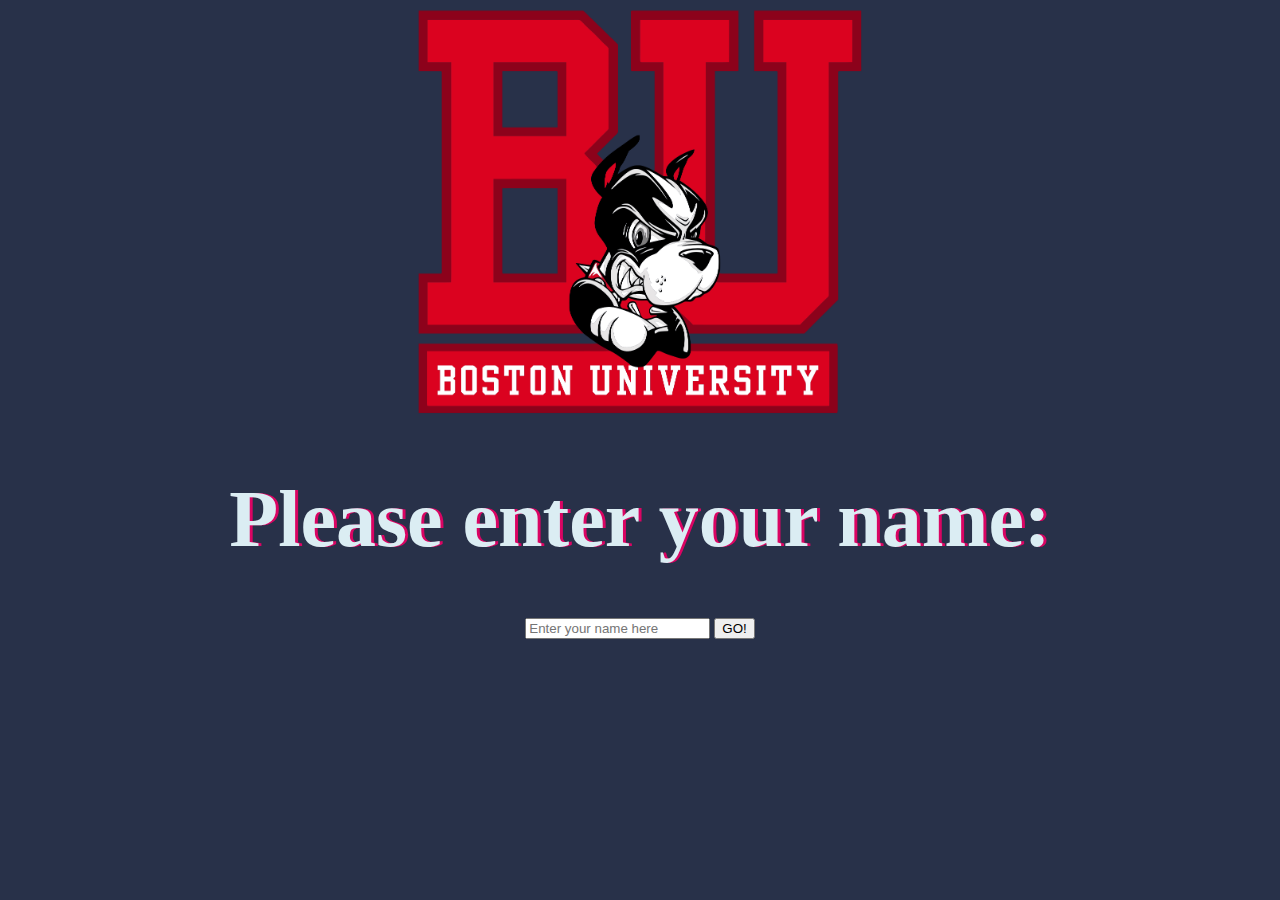
<file: index.html>
<!DOCTYPE html>
<html lang="en" dir="ltr">

<head>
  <meta charset="utf-8">
  <title>🥁 Music Studio 🥁</title>
  <link rel="stylesheet" href="https://cdn.jsdelivr.net/npm/bootstrap@4.5.3/dist/css/bootstrap.min.css" integrity="sha384-TX8t27EcRE3e/ihU7zmQxVncDAy5uIKz4rEkgIXeMed4M0jlfIDPvg6uqKI2xXr2" crossorigin="anonymous">
  <link rel="stylesheet" href="styles.css">

  <script type="text/javascript">
    const EVENTS = {
      DOM_LOADED: "DOMContentLoaded",
      CLICK: "click"
    };

    window.addEventListener(EVENTS.DOM_LOADED, () => {
      document.getElementById("go").addEventListener(EVENTS.CLICK, event => {
        let input = document.getElementById("input").value;
        document.getElementById("heading").innerHTML = ` ${"Welcome"} ${input} ${"to the music studio"}`;
        appear();

      });

    });

    function hide() {
      var x = document.getElementById("myDIV");
      if (x.style.display === "none") {
        x.style.display = "block";
      } else {
        x.style.display = "none";
      }
    }

    function appear() {
      document.getElementById("enter").style.visibility = "visible";
    }

  </script>


</head>

<body>
  <div class="">
    <img src="images/bu.png" alt="bu-icon" width="450px">
  </div>

  <h1 id="heading">Please enter your name:</h1>

  <section id="myDIV">
    <input type="text" name="" id="input" value="" placeholder="Enter your name here">
    <button type="button" class="btn btn-primary"name="button" id="go" onclick="hide()">GO!</button>
  </section>

  <form class="" action="musicStudio.html" method="get">
    <button type="submit" class="btn btn-primary"name="button" id="enter" style="visibility:hidden;">Enter Here</button>

  </form>

</body>
</html>
</file>
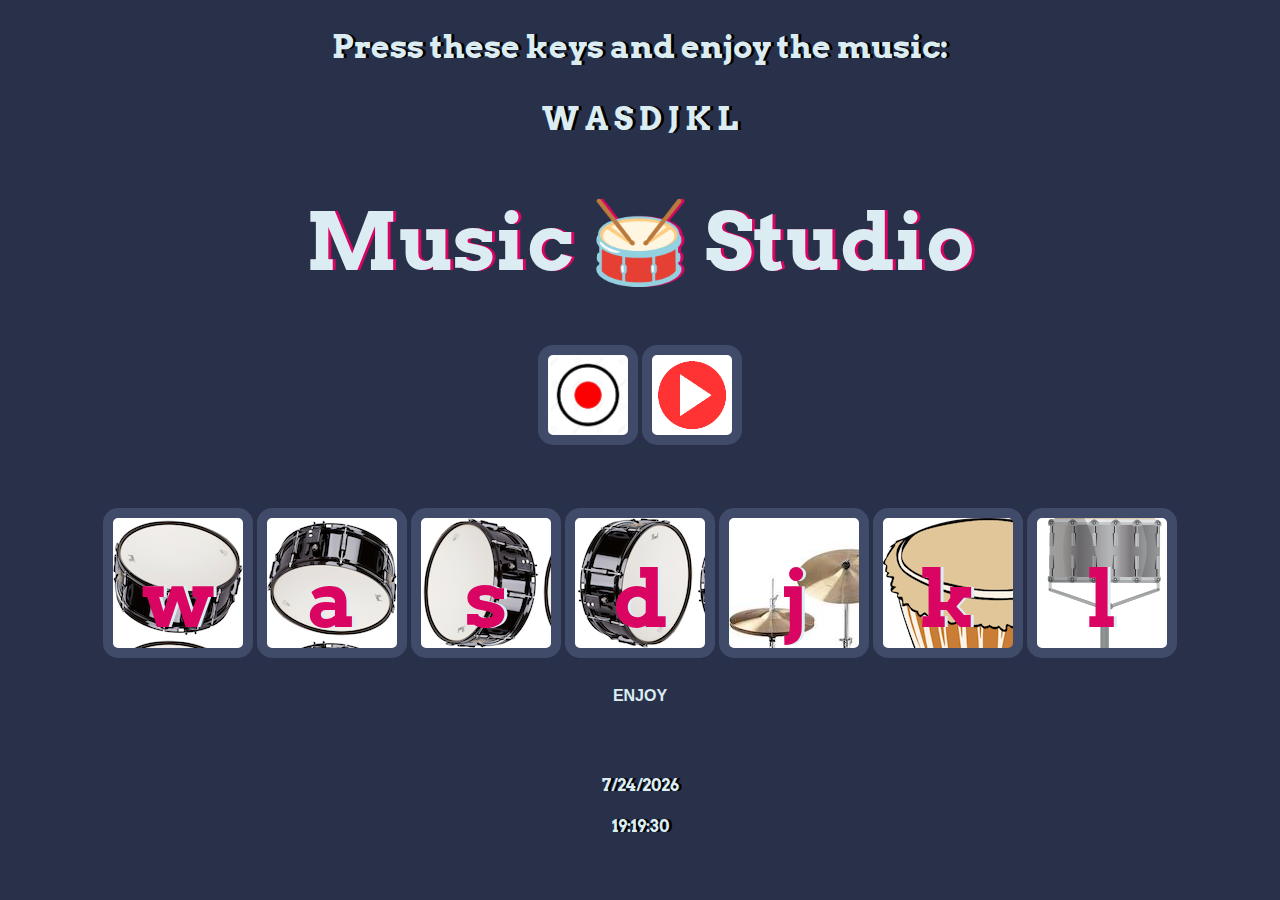
<file: musicStudio.html>
<!DOCTYPE html>
<html lang="en" dir="ltr">

<head>
  <meta charset="utf-8">
  <title> 🥁Music Studio 🥁</title>
  <link rel="stylesheet" href="styles.css">
  <link href="https://fonts.googleapis.com/css?family=Arvo" rel="stylesheet">
</head>

<body>
  <div class="jumbotron jumbotron-fluid">
    <div class="container">
      <h2>Press these keys and enjoy the music:</h2>
      <h3>W A S D J K L </h3>
    </div>
  </div>

  <h1 id="title">Music 🥁 Studio</h1>
  <h3 id="countdown"></h3>
  <div class="" id="player">
    <button class="button record" id="record" name="button"></button>
    <button class="button play" id="play" name="button"></button>
  </div>

    <button class="w tool">w</button>
    <button class="a tool">a</button>
    <button class="s tool">s</button>
    <button class="d tool">d</button>
    <button class="j tool">j</button>
    <button class="k tool">k</button>
    <button class="l tool">l</button>
    <p>  ENJOY</p>
    <div id="current_date"></div> <!-- should be MM/DD/YYY-->
    <div id="current_time"></div> <!-- should be HH:MM:SS-->


  <script src="index.js" charset="utf-8"></script>
</body>


</html>
</file>
<file: styles.css>
body {
  text-align: center;
  background-color: #283149;
}

h1 {
  font-size: 5rem;
  color: #DBEDF3;
  font-family: "Arvo", cursive;
  text-shadow: 3px 0 #DA0463;
  text-align: center;

}
h2,h3{
  font-size: 2rem;
  color: #DBEDF3;
  font-family: "Arvo", cursive;
  text-shadow: 3px 0 black;

}
h4{
  color: #DBEDF3;
  font-family: "Arvo", cursive;
  text-shadow: 3px 0 black;

}


button + p {
  font-weight: bold;
  color: #DBEDF3;
  font-family: sans-serif;
  position: relative;
  top: -50px;

}

div button{
  background-image: url("images/play.png");
  background-size: 80px auto;
  outline: none;
  display: inline-block;
  border: 10px solid #404B69;
  text-shadow: 3px 0 #DBEDF3;
  border-radius: 15px;
  width: 100px;
  height: 100px;
  text-align: center;
  background-color: white;

}
.w {
  background-image: url("images/drum1.png");
}

.a {
  background-image: url("images/drum2.png");
}

.s {
  background-image: url("images/drum3.png");
}

.d {
  background-image: url("images/drum4.png");
}

.j {
  background-image: url("images/crash.png");
}

.k {
  background-image: url("images/kick.png");
}

.l {
  background-image: url("images/snare.png");
}



.game-over {
  background-color: red;
  opacity: 0.8;
}

.pressed {
  box-shadow: 0 3px 4px 0 #DBEDF3;
  opacity: 0.5;
}

.red {
  color: red;
}

.tool {
  margin: 5% auto;
  outline: none;
  border: 10px solid #404B69;
  font-size: 5rem;
  font-family: 'Arvo', cursive;
  line-height: 2;
  font-weight: 900;
  color: #DA0463;
  text-shadow: 3px 0 #DBEDF3;
  border-radius: 15px;
  display: inline-block;
  width: 150px;
  height: 150px;
  text-align: center;
  background-color: white;
}

#record{
  background-image: url("images/record.jpg");
  background-size: 80px auto;
  outline: none;
  display: inline-block;
  border: 10px solid #404B69;
  text-shadow: 3px 0 #DBEDF3;
  border-radius: 15px;
  width: 100px;
  height: 100px;
  text-align: center;
  background-color: white;


}
</file>
